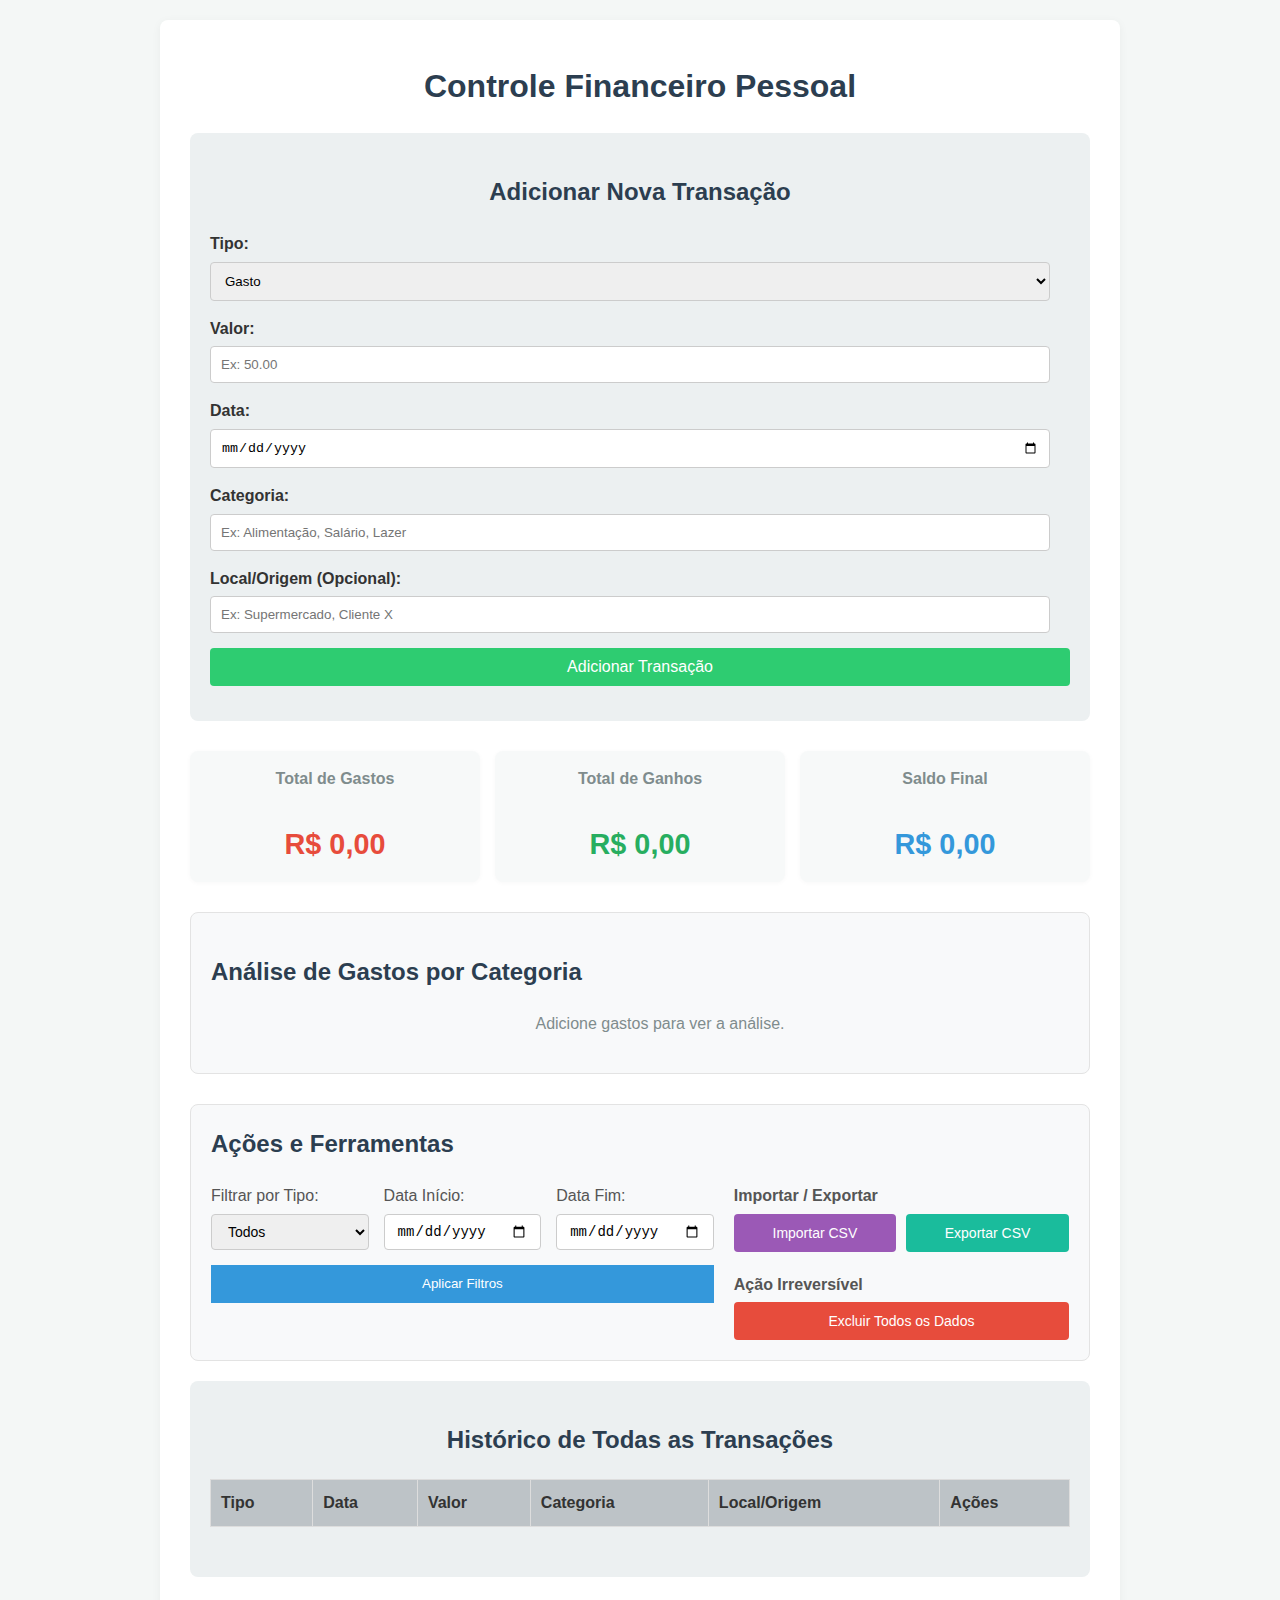
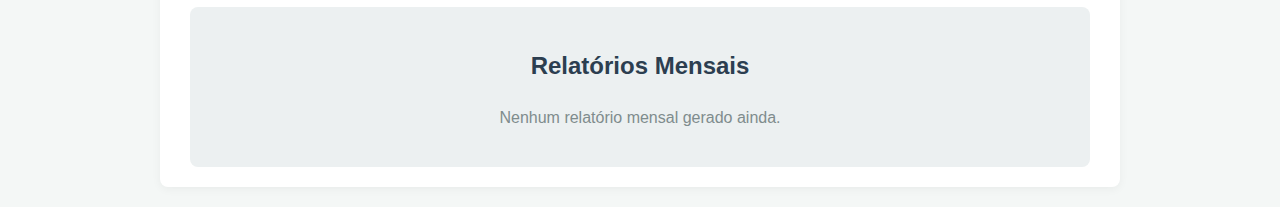
<file: controle_financeiro_2_0.html>
<!DOCTYPE html>
<html lang="pt-br">
<head>
    <meta charset="UTF-8">
    <meta name="viewport" content="width=device-width, initial-scale=1.0">
    <title>Controle Financeiro - Minha Startup</title>
    <style>
        body {
            font-family: Arial, sans-serif;
            margin: 20px;
            background-color: #f4f7f6;
            color: #333;
            line-height: 1.6;
        }
        .container {
            max-width: 900px;
            margin: 0 auto;
            background-color: #fff;
            padding: 20px 30px;
            border-radius: 8px;
            box-shadow: 0 2px 10px rgba(0, 0, 0, 0.05);
        }
        h1, h2 {
            color: #2c3e50;
            text-align: center;
            margin-bottom: 20px;
        }
        .form-section {
            background-color: #ecf0f1;
            padding: 20px;
            border-radius: 8px;
            margin-bottom: 30px;
        }
        .form-group {
            margin-bottom: 15px;
        }
        .form-group label {
            display: block;
            margin-bottom: 5px;
            font-weight: bold;
        }
        .form-group input[type="number"], .form-group input[type="date"], .form-group input[type="text"], .form-group select {
            width: calc(100% - 20px);
            padding: 10px;
            border: 1px solid #ccc;
            border-radius: 4px;
            box-sizing: border-box;
        }
        .form-group button {
            background-color: #2ecc71;
            color: white;
            padding: 10px 20px;
            border: none;
            border-radius: 4px;
            cursor: pointer;
            font-size: 16px;
            width: 100%;
            transition: background-color 0.3s ease;
        }
        .form-group button:hover {
            background-color: #27ae60;
        }
        .totals-section {
            display: flex;
            justify-content: space-around;
            margin-bottom: 30px;
            flex-wrap: wrap;
            gap: 15px;
        }
        .total-box {
            background-color: #f7f9f9;
            padding: 15px 20px;
            border-radius: 8px;
            text-align: center;
            flex: 1;
            min-width: 150px;
            box-shadow: 0 1px 5px rgba(0, 0, 0, 0.03);
        }
        .total-box h3 {
            margin-top: 0;
            color: #7f8c8d;
            font-size: 1em;
        }
        .total-box p {
            font-size: 1.8em;
            font-weight: bold;
            margin-bottom: 0;
        }
        .total-box.gains p { color: #27ae60; }
        .total-box.expenses p { color: #e74c3c; }
        .total-box.final p { color: #3498db; }
        .spending-analysis-section {
            background-color: #f8f9fa;
            padding: 20px;
            border-radius: 8px;
            margin-bottom: 30px;
            border: 1px solid #e3e3e3;
        }
        .spending-analysis-section h2 {
            text-align: left;
            font-size: 1.5em;
        }
        .category-spending-list {
            list-style: none;
            padding: 0;
            margin: 0;
        }
        .category-item {
            display: flex;
            align-items: center;
            justify-content: space-between;
            padding: 12px 5px;
            border-bottom: 1px solid #eee;
        }
        .category-item:last-child {
            border-bottom: none;
        }
        .category-info {
            flex: 1;
            font-weight: bold;
            color: #34495e;
        }
        .category-amount {
            flex: 0 0 120px;
            text-align: right;
            font-weight: bold;
            color: #e74c3c;
        }
        .bar-container {
            flex: 1;
            height: 15px;
            background-color: #e0e0e0;
            border-radius: 10px;
            margin: 0 15px;
        }
        .bar-fill {
            height: 100%;
            background-color: #e74c3c;
            border-radius: 10px;
            transition: width 0.5s ease-in-out;
        }
        .actions-section {
            background-color: #f8f9fa;
            padding: 20px;
            border-radius: 8px;
            margin-bottom: 20px;
            border: 1px solid #e3e3e3;
        }
        .actions-section h2 {
            margin-top: 0;
            margin-bottom: 20px;
            text-align: left;
            font-size: 1.5em;
        }
        .actions-container {
            display: flex;
            flex-wrap: wrap;
            gap: 20px;
            align-items: flex-start;
        }
        .filters-container {
            display: flex;
            flex-wrap: wrap;
            gap: 15px;
            flex: 3;
            align-items: flex-end;
        }
        .import-export-danger-zone {
            display: flex;
            flex-direction: column;
            gap: 20px;
            flex: 2;
        }
        .filter-group {
            display: flex;
            flex-direction: column;
            flex: 1;
            min-width: 150px;
        }
        .action-group label {
            display: block;
            margin-bottom: 5px;
            font-weight: bold;
            color: #555;
        }
        .filter-group label {
            margin-bottom: 5px;
            font-weight: normal;
            color: #555;
        }
        .filter-group input, .filter-group select, .action-button {
            padding: 8px 12px;
            border: 1px solid #ccc;
            border-radius: 4px;
            font-size: 14px;
        }
        .action-button, .filter-button {
            color: white;
            border: none;
            cursor: pointer;
            text-align: center;
            transition: background-color 0.3s ease;
            height: 38px;
            flex-grow: 1;
        }
        .filter-button { background-color: #3498db; padding: 8px 20px; }
        .filter-button:hover { background-color: #2980b9; }
        .action-button.export { background-color: #1abc9c; }
        .action-button.export:hover { background-color: #16a085; }
        .action-button.import { background-color: #9b59b6; }
        .action-button.import:hover { background-color: #8e44ad; }
        .action-button.danger { background-color: #e74c3c; }
        .action-button.danger:hover { background-color: #c0392b; }
        #import-csv-input { display: none; }
        .transactions-section { background-color: #ecf0f1; padding: 20px; border-radius: 8px; margin-bottom: 30px; }
        .transactions-table { width: 100%; border-collapse: collapse; }
        .transactions-table th, .transactions-table td { border: 1px solid #ddd; padding: 10px; text-align: left; }
        .transactions-table th { background-color: #bdc3c7; font-weight: bold; color: #333; }
        .transactions-table tr:nth-child(even) { background-color: #f2f2f2; }
        .action-btn { padding: 5px 10px; border: none; border-radius: 4px; cursor: pointer; font-size: 0.9em; color: white; margin-right: 5px; transition: background-color 0.3s ease; }
        .delete-btn { background-color: #e74c3c; }
        .delete-btn:hover { background-color: #c0392b; }
        .edit-btn { background-color: #3498db; }
        .edit-btn:hover { background-color: #2980b9; }
        .save-btn { background-color: #2ecc71; }
        .save-btn:hover { background-color: #27ae60; }
        .transactions-table input, .transactions-table select { width: 95%; padding: 6px; border: 1px solid #95a5a6; border-radius: 3px; }
        .pagination-container { display: flex; justify-content: center; align-items: center; padding: 20px 0 10px 0; }
        .page-btn { background-color: #fff; border: 1px solid #bdc3c7; color: #34495e; padding: 8px 14px; margin: 0 4px; cursor: pointer; border-radius: 4px; transition: background-color 0.3s, color 0.3s; }
        .page-btn:hover { background-color: #3498db; color: #fff; border-color: #3498db; }
        .page-btn.active { background-color: #2980b9; color: #fff; border-color: #2980b9; }
        .page-btn:disabled { background-color: #ecf0f1; color: #bdc3c7; cursor: not-allowed; border-color: #ddd; }
        .monthly-reports-section { background-color: #ecf0f1; padding: 20px; border-radius: 8px; }
        .month-report-card { background-color: #fff; border: 1px solid #ddd; border-radius: 8px; padding: 20px; margin-bottom: 20px; box-shadow: 0 1px 5px rgba(0, 0, 0, 0.05); }
        .month-report-card h3 { margin-top: 0; color: #34495e; font-size: 1.5em; border-bottom: 1px solid #eee; padding-bottom: 10px; margin-bottom: 15px; }
        .month-summary { display: flex; justify-content: space-around; gap: 10px; margin-bottom: 15px; flex-wrap: wrap; }
        .month-summary div { background-color: #f7f9f9; padding: 10px 15px; border-radius: 5px; text-align: center; flex: 1; min-width: 120px; }
        .month-summary div p { margin: 0; font-weight: bold; }
        .month-summary .gains-sum { color: #27ae60; }
        .month-summary .expenses-sum { color: #e74c3c; }
        .month-summary .balance-sum { color: #3498db; }
    </style>
</head>
<body>
    <div class="container">
        <h1>Controle Financeiro Pessoal</h1>
        <div class="form-section">
            <h2>Adicionar Nova Transação</h2>
            <div class="form-group"><label for="transaction-type">Tipo:</label><select id="transaction-type"><option value="expense">Gasto</option><option value="gain">Ganho</option></select></div>
            <div class="form-group"><label for="transaction-value">Valor:</label><input type="number" id="transaction-value" placeholder="Ex: 50.00" step="0.01" required></div>
            <div class="form-group"><label for="transaction-date">Data:</label><input type="date" id="transaction-date" required></div>
            <div class="form-group"><label for="transaction-category">Categoria:</label><input type="text" id="transaction-category" placeholder="Ex: Alimentação, Salário, Lazer"></div>
            <div class="form-group"><label for="transaction-location">Local/Origem (Opcional):</label><input type="text" id="transaction-location" placeholder="Ex: Supermercado, Cliente X"></div>
            <div class="form-group"><button id="add-transaction-btn">Adicionar Transação</button></div>
        </div>
        <div class="totals-section">
            <div class="total-box expenses"><h3>Total de Gastos</h3><p id="total-expenses">R$ 0.00</p></div>
            <div class="total-box gains"><h3>Total de Ganhos</h3><p id="total-gains">R$ 0.00</p></div>
            <div class="total-box final"><h3>Saldo Final</h3><p id="final-balance">R$ 0.00</p></div>
        </div>
        <div class="spending-analysis-section">
            <h2>Análise de Gastos por Categoria</h2>
            <ul id="category-spending-list"><p style="text-align: center; color: #7f8c8d;">Adicione gastos para ver a análise.</p></ul>
        </div>
        <div class="actions-section">
            <h2>Ações e Ferramentas</h2>
            <div class="actions-container">
                <div class="filters-container">
                    <div class="filter-group"><label for="filter-type">Filtrar por Tipo:</label><select id="filter-type"><option value="all">Todos</option><option value="gain">Ganhos</option><option value="expense">Gastos</option></select></div>
                    <div class="filter-group"><label for="filter-start-date">Data Início:</label><input type="date" id="filter-start-date"></div>
                    <div class="filter-group"><label for="filter-end-date">Data Fim:</label><input type="date" id="filter-end-date"></div>
                    <div class="filter-group" style="justify-content: flex-end;"><button id="apply-filters-btn" class="filter-button">Aplicar Filtros</button></div>
                </div>
                <div class="import-export-danger-zone">
                    <div class="action-group">
                        <label>Importar / Exportar</label>
                        <div style="display: flex; gap: 10px;">
                            <input type="file" id="import-csv-input" accept=".csv">
                            <button id="import-csv-btn" class="action-button import">Importar CSV</button>
                            <button id="export-csv-btn" class="action-button export">Exportar CSV</button>
                        </div>
                    </div>
                    <div class="action-group">
                        <label>Ação Irreversível</label>
                        <div style="display: flex; gap: 10px;">
                            <button id="delete-all-data-btn" class="action-button danger">Excluir Todos os Dados</button>
                        </div>
                    </div>
                </div>
            </div>
        </div>
        <div class="transactions-section">
            <h2>Histórico de Todas as Transações</h2>
            <table class="transactions-table">
                <thead><tr><th>Tipo</th><th>Data</th><th>Valor</th><th>Categoria</th><th>Local/Origem</th><th>Ações</th></tr></thead>
                <tbody id="transactions-list"></tbody>
            </table>
            <div id="pagination-controls" class="pagination-container"></div>
        </div>
        <div class="monthly-reports-section">
            <h2>Relatórios Mensais</h2>
            <div id="monthly-reports-container"></div>
        </div>
    </div>
    <script>
        let transactions = [];
        let nextTransactionId = 1;
        let displayedTransactions = [];
        let currentPage = 1;
        const rowsPerPage = 15;
        const addTransactionBtn = document.getElementById('add-transaction-btn');
        const transactionsListBody = document.getElementById('transactions-list');
        const totalExpensesDisplay = document.getElementById('total-expenses');
        const totalGainsDisplay = document.getElementById('total-gains');
        const finalBalanceDisplay = document.getElementById('final-balance');
        const monthlyReportsContainer = document.getElementById('monthly-reports-container');
        const applyFiltersBtn = document.getElementById('apply-filters-btn');
        const exportCsvBtn = document.getElementById('export-csv-btn');
        const importCsvBtn = document.getElementById('import-csv-btn');
        const importCsvInput = document.getElementById('import-csv-input');
        const categorySpendingList = document.getElementById('category-spending-list');
        const paginationControls = document.getElementById('pagination-controls');
        const deleteAllDataBtn = document.getElementById('delete-all-data-btn');

        function formatCurrency(value) { return `R$ ${value.toFixed(2).replace('.', ',')}`; }
        
        function updateGlobalTotals() { const totalExpenses = transactions.reduce((acc, t) => t.type === 'expense' ? acc + t.value : acc, 0); const totalGains = transactions.reduce((acc, t) => t.type === 'gain' ? acc + t.value : acc, 0); const finalBalance = totalGains - totalExpenses; totalExpensesDisplay.textContent = formatCurrency(totalExpenses); totalGainsDisplay.textContent = formatCurrency(totalGains); finalBalanceDisplay.textContent = formatCurrency(finalBalance); finalBalanceDisplay.style.color = finalBalance < 0 ? '#e74c3c' : (finalBalance > 0 ? '#27ae60' : '#3498db'); }

        function renderAllTransactions(transactionsToRender) {
            transactionsListBody.innerHTML = '';
            const startIndex = (currentPage - 1) * rowsPerPage;
            const endIndex = startIndex + rowsPerPage;
            const paginatedItems = transactionsToRender.slice(startIndex, endIndex);
            paginatedItems.forEach(transaction => {
                const newRow = document.createElement('tr');
                newRow.setAttribute('data-transaction-id', transaction.id);
                newRow.classList.toggle('editing-row', transaction.isEditing || false);
                if (transaction.isEditing) {
                    newRow.innerHTML = `<td><select class="edit-type"><option value="expense" ${transaction.type === 'expense' ? 'selected' : ''}>Gasto</option><option value="gain" ${transaction.type === 'gain' ? 'selected' : ''}>Ganho</option></select></td><td><input type="date" class="edit-date" value="${transaction.date}"></td><td><input type="number" step="0.01" class="edit-value" value="${transaction.value}"></td><td><input type="text" class="edit-category" value="${transaction.category}"></td><td><input type="text" class="edit-location" value="${transaction.location}"></td><td><button class="action-btn save-btn" onclick="saveEditedTransaction(${transaction.id})">Salvar</button></td>`;
                } else {
                    const typeText = transaction.type === 'expense' ? 'Gasto' : 'Ganho';
                    const valueFormatted = (transaction.type === 'expense' ? '- ' : '+ ') + formatCurrency(transaction.value);
                    newRow.innerHTML = `<td>${typeText}</td><td>${new Date(transaction.date + 'T12:00:00').toLocaleDateString('pt-BR')}</td><td style="color: ${transaction.type === 'expense' ? '#e74c3c' : '#27ae60'}">${valueFormatted}</td><td>${transaction.category}</td><td>${transaction.location}</td><td><button class="action-btn edit-btn" onclick="toggleEditTransaction(${transaction.id})">Editar</button><button class="action-btn delete-btn" onclick="deleteTransaction(${transaction.id})">Excluir</button></td>`;
                }
                transactionsListBody.appendChild(newRow);
            });
        }

        function setupPagination(items, wrapper) {
            wrapper.innerHTML = "";
            const pageCount = Math.ceil(items.length / rowsPerPage);
            if (pageCount <= 1) return;
            const prevButton = document.createElement('button');
            prevButton.classList.add('page-btn');
            prevButton.innerText = 'Anterior';
            prevButton.disabled = currentPage === 1;
            prevButton.addEventListener('click', () => { currentPage--; renderAllTransactions(displayedTransactions); setupPagination(displayedTransactions, wrapper); });
            wrapper.appendChild(prevButton);
            for (let i = 1; i <= pageCount; i++) {
                const btn = document.createElement('button');
                btn.classList.add('page-btn');
                if (i === currentPage) { btn.classList.add('active'); }
                btn.innerText = i;
                btn.addEventListener('click', () => { currentPage = i; renderAllTransactions(displayedTransactions); setupPagination(displayedTransactions, wrapper); });
                wrapper.appendChild(btn);
            }
            const nextButton = document.createElement('button');
            nextButton.classList.add('page-btn');
            nextButton.innerText = 'Próximo';
            nextButton.disabled = currentPage === pageCount;
            nextButton.addEventListener('click', () => { currentPage++; renderAllTransactions(displayedTransactions); setupPagination(displayedTransactions, wrapper); });
            wrapper.appendChild(nextButton);
        }

        function renderMonthlyReports() {
            monthlyReportsContainer.innerHTML = '';
            if (transactions.length === 0) { monthlyReportsContainer.innerHTML = '<p style="text-align: center; color: #7f8c8d;">Nenhum relatório mensal gerado ainda.</p>'; return; }
            const transactionsByMonth = transactions.reduce((acc, transaction) => { const date = new Date(transaction.date + 'T12:00:00'); const yearMonth = `${date.getFullYear()}-${(date.getMonth() + 1).toString().padStart(2, '0')}`; if (!acc[yearMonth]) { acc[yearMonth] = []; } acc[yearMonth].push(transaction); return acc; }, {});
            const sortedMonths = Object.keys(transactionsByMonth).sort().reverse();
            sortedMonths.forEach(yearMonth => {
                const monthTransactions = transactionsByMonth[yearMonth];
                let monthlyExpenses = 0; let monthlyGains = 0;
                monthTransactions.forEach(transaction => { if (transaction.type === 'expense') { monthlyExpenses += transaction.value; } else { monthlyGains += transaction.value; } });
                const monthlyBalance = monthlyGains - monthlyExpenses;
                const [year, monthNum] = yearMonth.split('-');
                const monthName = new Date(year, parseInt(monthNum) - 1, 1).toLocaleString('pt-br', { month: 'long', year: 'numeric' });
                const monthReportCard = document.createElement('div');
                monthReportCard.classList.add('month-report-card');
                monthReportCard.innerHTML = `<h3>${monthName.charAt(0).toUpperCase() + monthName.slice(1)}</h3><div class="month-summary"><div><p>Gastos do Mês:</p><p class="expenses-sum">${formatCurrency(monthlyExpenses)}</p></div><div><p>Ganhos do Mês:</p><p class="gains-sum">${formatCurrency(monthlyGains)}</p></div><div><p>Saldo do Mês:</p><p class="balance-sum">${formatCurrency(monthlyBalance)}</p></div></div>`;
                monthlyReportsContainer.appendChild(monthReportCard);
            });
        }

        function renderSpendingAnalysis() { const expenses = transactions.filter(t => t.type === 'expense'); categorySpendingList.innerHTML = ''; if (expenses.length === 0) { categorySpendingList.innerHTML = '<p style="text-align: center; color: #7f8c8d;">Adicione gastos para ver a análise.</p>'; return; } const spendingByCategory = expenses.reduce((acc, expense) => { const category = expense.category || 'Outros'; if (!acc[category]) { acc[category] = 0; } acc[category] += expense.value; return acc; }, {}); const sortedCategories = Object.entries(spendingByCategory).sort(([, a], [, b]) => b - a); const maxSpending = sortedCategories[0][1]; sortedCategories.forEach(([category, total]) => { const barPercentage = (total / maxSpending) * 100; const listItem = document.createElement('li'); listItem.classList.add('category-item'); listItem.innerHTML = `<div class="category-info">${category}</div><div class="bar-container"><div class="bar-fill" style="width: ${barPercentage}%;"></div></div><div class="category-amount">${formatCurrency(total)}</div>`; categorySpendingList.appendChild(listItem); }); }
        
        function saveTransactions() { localStorage.setItem('financialTransactions', JSON.stringify(transactions)); localStorage.setItem('nextTransactionId', nextTransactionId.toString()); }
        
        function loadTransactions() { const storedTransactions = localStorage.getItem('financialTransactions'); const storedNextId = localStorage.getItem('nextTransactionId'); if (storedTransactions) { transactions = JSON.parse(storedTransactions); } if (storedNextId) { nextTransactionId = parseInt(storedNextId); } else { nextTransactionId = transactions.length > 0 ? Math.max(...transactions.map(t => t.id)) + 1 : 1; } displayedTransactions = [...transactions]; }
        
        function addTransaction() { const type = document.getElementById('transaction-type').value; const value = parseFloat(document.getElementById('transaction-value').value); const date = document.getElementById('transaction-date').value; const category = document.getElementById('transaction-category').value; const location = document.getElementById('transaction-location').value; if (isNaN(value) || value <= 0 || !date) { alert('Por favor, insira um valor e uma data válidos.'); return; } const newTransaction = { id: nextTransactionId++, type, value, date, category: category || 'Outros', location: location || 'Não Informado' }; transactions.unshift(newTransaction); saveAndRerender(); document.getElementById('transaction-value').value = ''; document.getElementById('transaction-date').value = ''; document.getElementById('transaction-category').value = ''; document.getElementById('transaction-location').value = ''; }
        
        function deleteTransaction(idToDelete) { if (confirm('Tem certeza que deseja excluir esta transação?')) { transactions = transactions.filter(t => t.id !== idToDelete); saveAndRerender(); } }

        function deleteAllData() { const isConfirmed = confirm('TEM CERTEZA QUE DESEJA EXCLUIR TODOS OS DADOS?\n\nEsta ação não pode ser desfeita e apagará permanentemente todas as suas transações.'); if (isConfirmed) { transactions = []; nextTransactionId = 1; currentPage = 1; saveAndRerender(); alert('Todos os dados foram excluídos.'); } }
        
        function toggleEditTransaction(idToEdit) { const transaction = transactions.find(t => t.id === idToEdit); if (transaction) { transaction.isEditing = !transaction.isEditing; } renderAllTransactions(displayedTransactions); }
        
        function saveEditedTransaction(idToSave) { const row = document.querySelector(`tr[data-transaction-id='${idToSave}']`); const transaction = transactions.find(t => t.id === idToSave); if (row && transaction) { const newType = row.querySelector('.edit-type').value; const newDate = row.querySelector('.edit-date').value; const newValue = parseFloat(row.querySelector('.edit-value').value); const newCategory = row.querySelector('.edit-category').value; const newLocation = row.querySelector('.edit-location').value; if (isNaN(newValue) || newValue <= 0 || !newDate) { alert('Os valores para data e valor não podem estar vazios.'); return; } transaction.type = newType; transaction.date = newDate; transaction.value = newValue; transaction.category = newCategory; transaction.location = newLocation; transaction.isEditing = false; saveAndRerender(); } }
        
        function applyFilters() { const filterType = document.getElementById('filter-type').value; const filterStartDate = document.getElementById('filter-start-date').value; const filterEndDate = document.getElementById('filter-end-date').value; displayedTransactions = transactions.filter(t => { let matchesType = (filterType === 'all') || (t.type === filterType); let matchesStartDate = (!filterStartDate) || (t.date >= filterStartDate); let matchesEndDate = (!filterEndDate) || (t.date <= filterEndDate); return matchesType && matchesStartDate && matchesEndDate; }); currentPage = 1; renderAllTransactions(displayedTransactions); setupPagination(displayedTransactions, paginationControls); }
        
        function exportToCSV() { const transactionsToExport = displayedTransactions; if (transactionsToExport.length === 0) { alert("Não há transações para exportar."); return; } const csvHeader = "ID,Tipo,Data,Valor,Categoria,Local/Origem\n"; const csvRows = transactionsToExport.map(t => `${t.id},${t.type},${t.date},${t.value.toFixed(2)},"${t.category}","${t.location}"`).join("\n"); const csvContent = csvHeader + csvRows; const blob = new Blob([csvContent], { type: 'text/csv;charset=utf-8;' }); const url = URL.createObjectURL(blob); const link = document.createElement("a"); link.setAttribute("href", url); link.setAttribute("download", "transacoes_financeiras.csv"); document.body.appendChild(link); link.click(); document.body.removeChild(link); }
        
        function importFromCSV(event) { const file = event.target.files[0]; if (!file) return; const reader = new FileReader(); reader.onload = function (e) { const text = e.target.result; const rows = text.split('\n').slice(1); let importedCount = 0; rows.forEach(row => { if (row.trim() === '') return; const columns = row.split(','); if (columns.length >= 5) { const newTransaction = { id: nextTransactionId++, type: columns[1].trim(), date: columns[2].trim(), value: parseFloat(columns[3]), category: columns[4].trim().replace(/"/g, ''), location: columns[5] ? columns[5].trim().replace(/"/g, '') : 'Não Informado' }; if ((newTransaction.type === 'gain' || newTransaction.type === 'expense') && !isNaN(newTransaction.value) && newTransaction.date) { transactions.unshift(newTransaction); importedCount++; } } }); if (importedCount > 0) { alert(`${importedCount} transações importadas com sucesso!`); saveAndRerender(); } else { alert("Nenhuma transação válida encontrada no arquivo ou o formato está incorreto."); } importCsvInput.value = ''; }; reader.readAsText(file); }
        
        function saveAndRerender() { transactions.sort((a, b) => new Date(b.date) - new Date(a.date)); saveTransactions(); applyFilters(); updateGlobalTotals(); renderMonthlyReports(); renderSpendingAnalysis(); }
        
        addTransactionBtn.addEventListener('click', addTransaction);
        applyFiltersBtn.addEventListener('click', applyFilters);
        exportCsvBtn.addEventListener('click', exportToCSV);
        importCsvBtn.addEventListener('click', () => importCsvInput.click());
        importCsvInput.addEventListener('change', importFromCSV);
        deleteAllDataBtn.addEventListener('click', deleteAllData);
        
        document.addEventListener('DOMContentLoaded', () => {
            loadTransactions();
            saveAndRerender();
        });
    </script>
</body>
</html>
</file>
